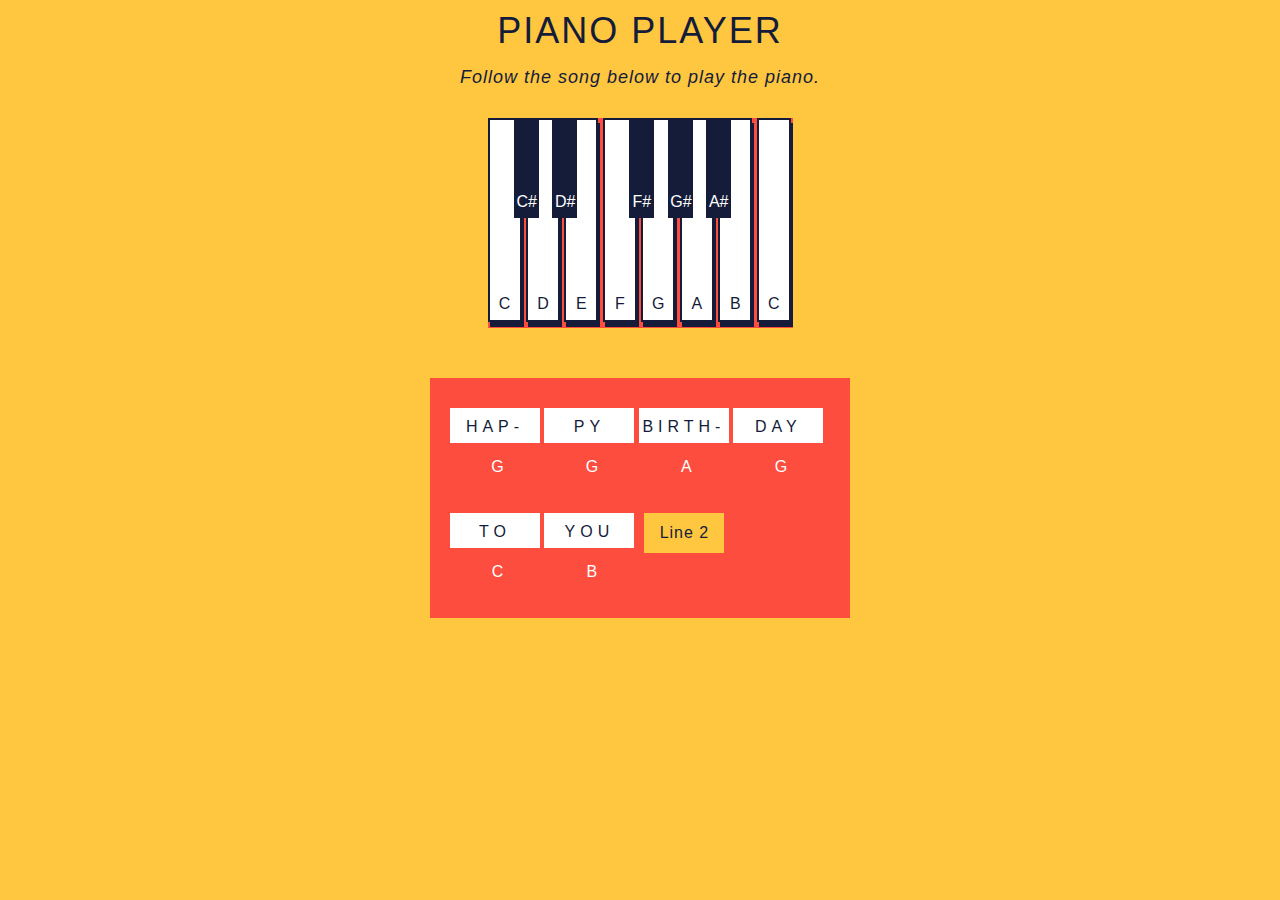
<file: JavaScript/JavaScript Intermediate/Piano Keys/index.html>
<!DOCTYPE html>
<html lang="en" >

<head>
  <meta charset="UTF-8">
  <link rel="stylesheet" href="style.css">
</head>

<body>
  <p class='title'>Piano Player</p>
  <p id='demo'>Follow the song below to play  the piano.</p>
  <section class="piano">
    <section id='c-key' class="key">
      <section class='keynote'>C</section>
    </section>
    <section id='c-sharp-key' class="black-key">
      <section class='black-keynote'>C#</section>
    </section>
    <section id='d-key' class="key">
      <section class='keynote'>D</section>
    </section>
    <section id='d-sharp-key' class="black-key">
      <section class='black-keynote'>D#</section>
    </section>
    <section id='e-key' class="key">
      <section class='keynote'>E</section>
    </section>
    <section id='f-key' class="key">
      <section class='keynote'>F</section>
    </section>
    <section id='f-sharp-key' class="black-key">
      <section class='black-keynote'>F#</section>
    </section>
    <section id='g-key' class="key">
      <section class='keynote'>G</section>
    </section>
    <section id='g-sharp-key' class="black-key">
      <section class='black-keynote'>G#</section>
    </section>
    <section id='a-key' class="key">
      <section class='keynote'>A</section>
    </section>
    <section id='a-sharp-key' class="black-key">
      <section class='black-keynote'>A#</section>
    </section>
    <section id='b-key' class="key">
      <section class='keynote'>B</section>
    </section>
    <section id='high-c-key' class="key">
      <div class='keynote'>C</div>
    </section>
  </section>

  <section id='lyrics'>
    <section id='column-one'>
      <section id="word-one">HAP-</section>
      <section id="letter-note-one">G</section>
    </section>
    <section id='column-two'>
      <section id="word-two">PY</section>
      <section id="letter-note-two">G</section>
    </section>
    <section id='column-three'>
      <section id="word-three">BIRTH-</section>
      <section id="letter-note-three">A</section>
    </section>
    <section id='column-four'>
      <section id="word-four">DAY</section>
      <section id="letter-note-four">G</section>
    </section>
    <section id='column-five'>
      <section id="word-five">TO</section>
      <section id="letter-note-five">C</section>
    </section>
    <section id='column-six'>
      <section id="word-six">YOU</section>
      <section id="letter-note-six">B</section>
    </section>
    <section id='column-optional' class='column-optional'>
      <section id="word-optional">END</section>
      <section id="letter-note-optional">A</section>
    </section>

    <button id="first-next-line">Line 2</button>
    <button id="second-next-line">Line 3</button>
    <button id="third-next-line">Line 4</button>
    <button id="fourth-next-line">Reset</button>
  </section>

  <script  src="main.js"></script>

</body>
</html>
</file>
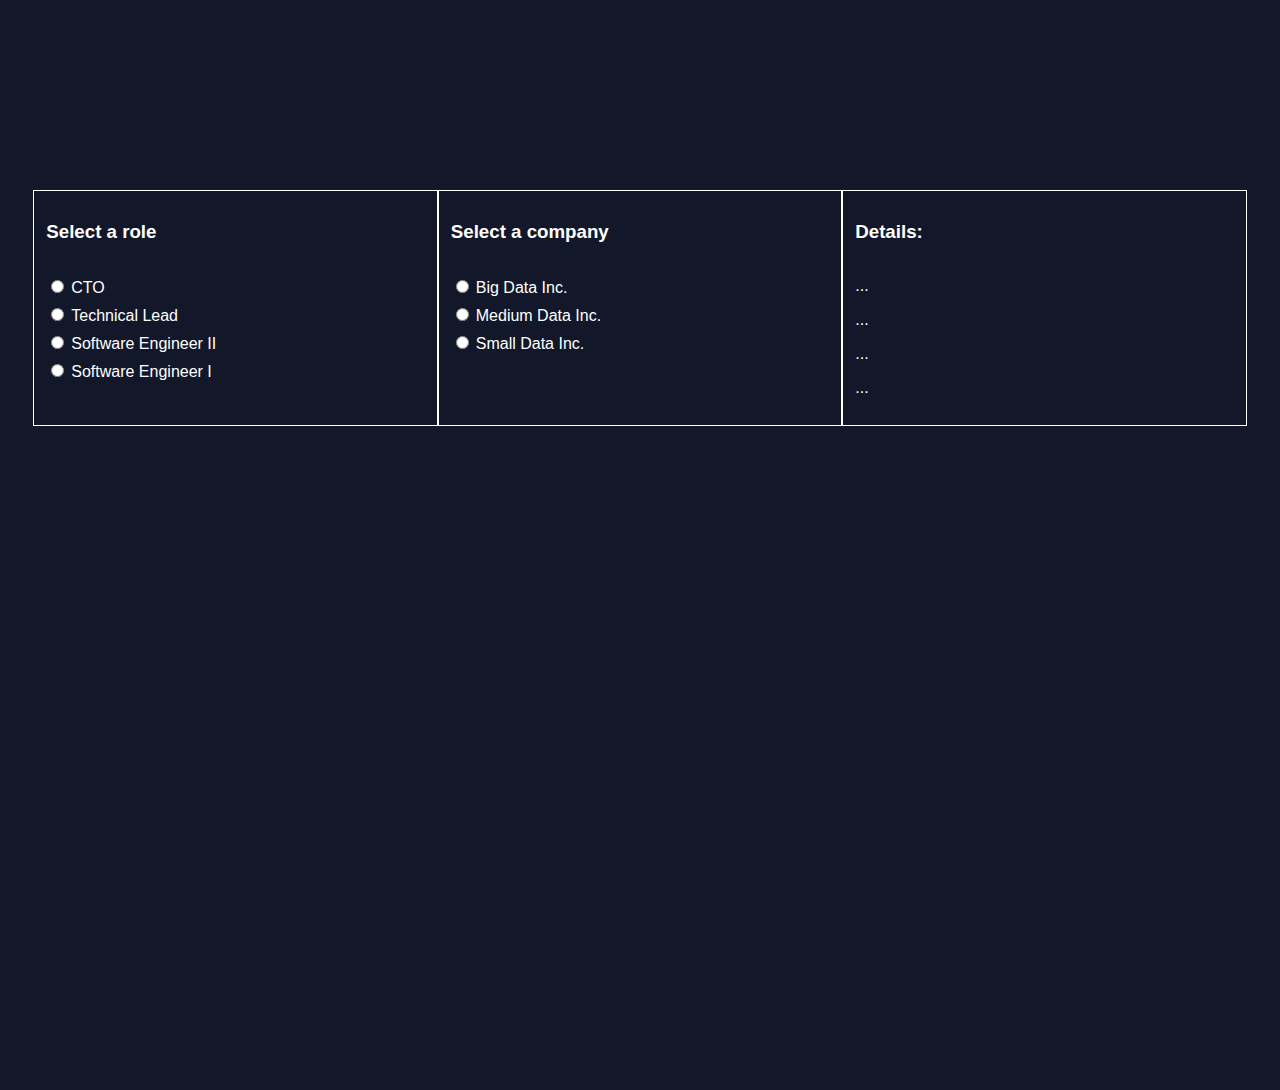
<file: JavaScript/JavaScript Intermediate/WorkAround Explorer/index.html>
<!DOCTYPE html>
<html>
  <head>
    <meta charset="utf-8">
    <title>WorkAround</title>
    <link rel="stylesheet" type="text/css" href="index.css" />
    <script src="main.js" type="module" defer></script>
  </head>
  <body>
    <main>
      <!-- The roles and companies <section>s are dynamically created in main.js with renderInputButtons() -->
      <section id="resultsContainer">
        <h3>Details:</h3>
        <p id="salarySelected"> ... </p>
        <p id="salaryAverageByRole"> ... </p>
        <p id="salaryAverageByCompany"> ... </p>
        <p id="salaryAverageIndustry"> ... </p>
      </section>
    </main>
  </body>
</html>
</file>
<file: JavaScript/JavaScript Intermediate/Piano Keys/style.css>
body{
  margin: 0;
  padding: 0;
  font-family: sans-serif;
  background: #ffc63f;
}
.title{
  font-size: 36px;
  margin-top: 10px;
  margin-bottom: 0px;
  padding: 0;
  color: #141c3a;
  text-transform: uppercase;
  letter-spacing: 2px;
  text-align: center;
}
#demo{
  text-align: center;
  font-size: 18px;
  margin-top: 15px;
  color: #141c3a;
  letter-spacing: 1px;
  font-style: italic;
}
.piano{
  width: 305px;
  height: 210px;
  display: block;
  margin: 0 auto;
  background-color: #fd4d3f;
  margin-top: 30px;
}
.key{
  width: 30px;
  height: 200px;
  display: inline-block;
  border: solid #141c3a 2px;
  box-shadow: 2px 5px;
  background-color: white;
  color: #141c3a;
}
.black-key{
  width: 25px;
  height: 100px;
  display: inline-block;
  background-color: #141c3a;
  color: white;
  position: absolute;
  margin-left: -12px;
  padding: 0px;
}
.keynote{
  width: 20px;
  height: 20px;
  text-align: center;
  display: block;
  margin: 0 auto;
  margin-top: 175px;
  color: #141c3a;
}
.black-keynote{
  width: 20px;
  height: 20px;
  text-align: center;
  display: block;
  margin: 0 auto;
  margin-top: 75px;
}
#lyrics{
  width: 400px;
  height: 240px;
  display: block;
  margin: 0 auto;
  padding-left: 20px;
  margin-top: 50px;
  background-color: #fd4d3f;
}
#column-one, #column-two, #column-three, #column-four, #column-five, #column-six, #column-optional{
  width: 90px;
  display: inline-block;
  text-align: center;
  margin-top: 30px;
}
#column-optional{
  display: none;
}
#word-one, #word-two, #word-three, #word-four, #word-five, #word-six, #word-optional{
  background-color: white;
  width: 90px;
  height: 25px;
  padding-top: 10px;
  letter-spacing: 5px;
  color: #141c3a;
}
#letter-note-one, #letter-note-two, #letter-note-three, #letter-note-four, #letter-note-five, #letter-note-six, #letter-note-optional{
  color: white;
  width: 25px;
  height: 25px;
  margin-top: 15px;
  margin-left: 35px;
}
#first-next-line, #second-next-line, #third-next-line, #fourth-next-line{
  width: 80px;
  height: 40px;
  font-size: 16px;
  position: absolute;
  margin-top: 30px;
  margin-left: 10px;
  border: none;
  background-color: #ffc63f;
  color: #141c3a;
  letter-spacing: 1px;
  cursor: pointer;
}
</file>
<file: JavaScript/JavaScript Intermediate/WorkAround Explorer/index.css>
html{
  height: 100%;
  background-color: rgb(18, 24, 42);
  color: white;
  font-family: 'Helvetica', sans-serif;
}

body{
  height: 100%;
}

main{
  display: flex;
  margin: 15% 2%;
}

section{
  width: 100%;
  border: 1px solid white;
  padding: 12px;
}

h3{
  height: 2em;
}

.option{
  margin-bottom: 0.5em;
}

input{
  margin-right: 7px;
}

#roleInputs{
  flex-grow: 1;
}

#companyInputs{
  flex-grow: 1;
}

#resultsContainer{
  flex-grow: 2;
}

input{
  background-color: rgb(18, 24, 42);
  border-color: white;
}
</file>
